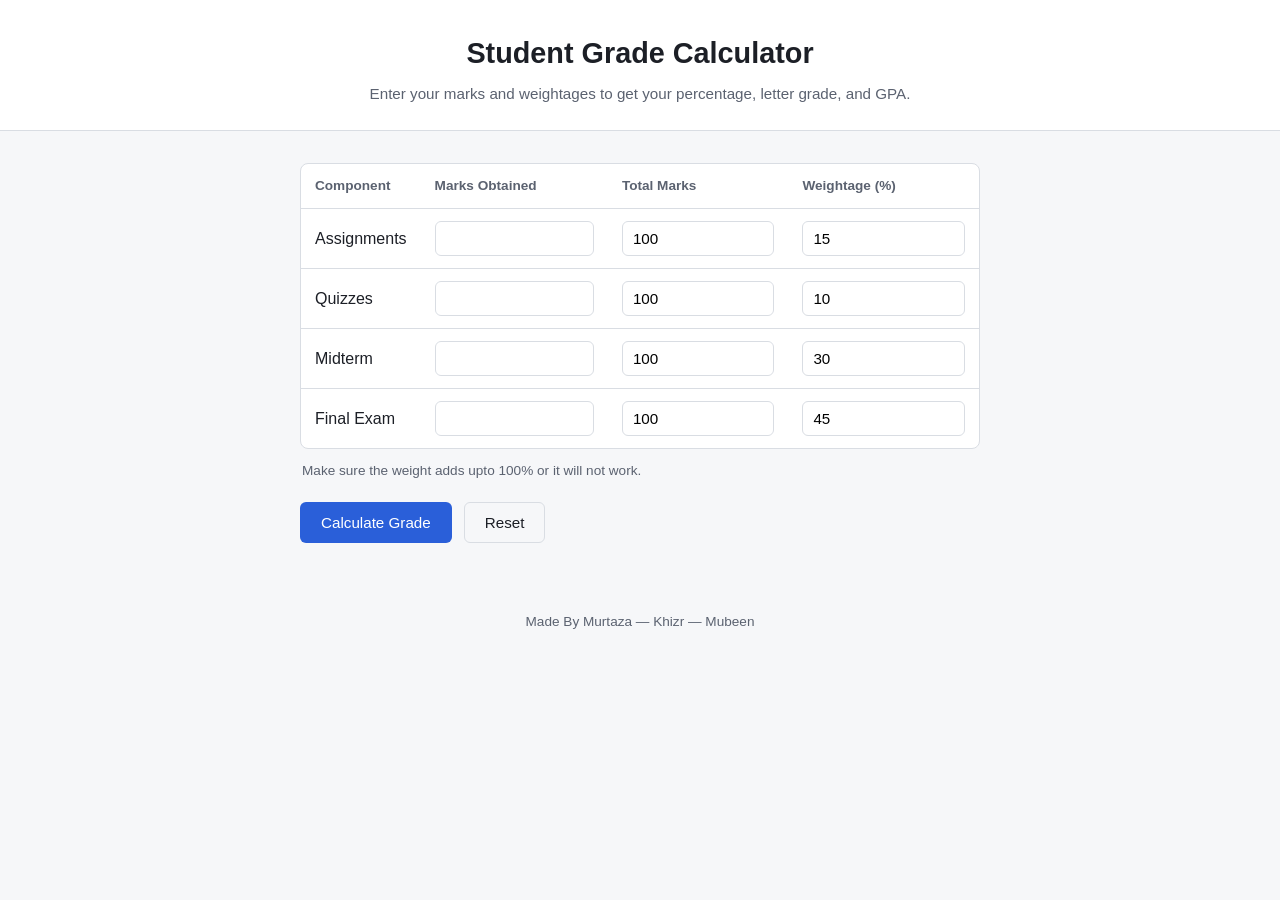
<file: index.html>
<!DOCTYPE html>
<html lang="en">
<head>
<meta charset="UTF-8">
<meta name="viewport" content="width=device-width, initial-scale=1.0">
<title>Student Grade Calculator</title>
<link rel="stylesheet" href="style.css">
</head>
<body>
    <header class="site-header">
  <h1>Student Grade Calculator</h1>
  <p class="subtitle">Enter your marks and weightages to get your percentage, letter grade, and GPA.</p>
</header>

<main class="container">

  <form id="gradeForm" novalidate>

    <!-- One row per assessment component: obtained marks, max marks, weight % -->
    <div class="table-wrap">
      <table id="gradeTable">
        <thead>
          <tr>
            <th>Component</th>
            <th>Marks Obtained</th>
            <th>Total Marks</th>
            <th>Weightage (%)</th>
          </tr>
        </thead>
        <tbody>
          <tr data-row="assignments">
            <td><label for="assignments-obtained">Assignments</label></td>
            <td><input type="number" id="assignments-obtained" min="0" step="any" required></td>
            <td><input type="number" id="assignments-total" min="0" step="any" value="100" required></td>
            <td><input type="number" id="assignments-weight" min="0" max="100" step="any" value="15" required></td>
          </tr>
          <tr data-row="quizzes">
            <td><label for="quizzes-obtained">Quizzes</label></td>
            <td><input type="number" id="quizzes-obtained" min="0" step="any" required></td>
            <td><input type="number" id="quizzes-total" min="0" step="any" value="100" required></td>
            <td><input type="number" id="quizzes-weight" min="0" max="100" step="any" value="10" required></td>
          </tr>
          <tr data-row="midterm">
            <td><label for="midterm-obtained">Midterm</label></td>
            <td><input type="number" id="midterm-obtained" min="0" step="any" required></td>
            <td><input type="number" id="midterm-total" min="0" step="any" value="100" required></td>
            <td><input type="number" id="midterm-weight" min="0" max="100" step="any" value="30" required></td>
          </tr>
          <tr data-row="final">
            <td><label for="final-obtained">Final Exam</label></td>
            <td><input type="number" id="final-obtained" min="0" step="any" required></td>
            <td><input type="number" id="final-total" min="0" step="any" value="100" required></td>
            <td><input type="number" id="final-weight" min="0" max="100" step="any" value="45" required></td>
          </tr>
        </tbody>
      </table>
    </div>
    <p class="weight-note">Make sure the weight adds upto 100% or it will not work.</p>

    <div id="errorBox" class="error-box" role="alert" hidden></div>

    <div class="actions">
      <button type="submit" class="btn-primary">Calculate Grade</button>
      <button type="reset" class="btn-secondary">Reset</button>
    </div>
  </form>
    <section id="resultSection" class="result-section" hidden aria-live="polite">
    <div class="result-card">
      <div class="result-main">
        <span class="result-percentage" id="resultPercentage">0%</span>
        <span class="result-status" id="resultStatus">Pass</span>
      </div>
      <div class="result-details">
        <div class="detail-item">
          <span class="detail-label">Letter Grade</span>
          <span class="detail-value" id="resultLetter">-</span>
        </div>
        <div class="detail-item">
          <span class="detail-label">GPA</span>
          <span class="detail-value" id="resultGpa">-</span>
        </div>
      </div>
      <div class="breakdown" id="resultBreakdown"></div>
    </div>
  </section>
  </main>

<footer class="site-footer">
  <p>Made By Murtaza &mdash; Khizr &mdash; Mubeen</p>
</footer>

<script src="script.js"></script>
</body>
</html>
</file>
<file: style.css>
:root {
  --color-bg: #f6f7f9;
  --color-surface: #ffffff;
  --color-border: #d9dde3;
  --color-text: #1c1f26;
  --color-muted: #5b6270;
  --color-primary: #2a5fd9;
  --color-primary-dark: #1e46a8;
  --color-pass: #1b7a43;
  --color-fail: #b3261e;
  --color-error-bg: #fdecea;
  --radius: 8px;
}
* {
  box-sizing: border-box;
}

body {
  margin: 0;
  font-family: "Segoe UI", Roboto, Arial, sans-serif;
  background: var(--color-bg);
  color: var(--color-text);
  line-height: 1.5;
}

.site-header {
  background: var(--color-surface);
  border-bottom: 1px solid var(--color-border);
  padding: 32px 20px 24px;
  text-align: center;
}

.site-header h1 {
  margin: 0 0 8px;
  font-size: 1.8rem;
}

.subtitle {
  margin: 0;
  color: var(--color-muted);
  font-size: 0.95rem;
}

.container {
  max-width: 720px;
  margin: 32px auto;
  padding: 0 20px;
}

.table-wrap {
  overflow-x: auto;
  background: var(--color-surface);
  border: 1px solid var(--color-border);
  border-radius: var(--radius);
}

table {
  width: 100%;
  border-collapse: collapse;
  min-width: 480px;
}
th, td {
  padding: 12px 14px;
  text-align: left;
  border-bottom: 1px solid var(--color-border);
}

th {
  font-size: 0.85rem;
  color: var(--color-muted);
  font-weight: 600;
}

tbody tr:last-child td {
  border-bottom: none;
}

input[type="number"] {
  width: 100%;
  padding: 8px 10px;
  border: 1px solid var(--color-border);
  border-radius: 6px;
  font-size: 0.95rem;
}

input[type="number"]:focus {
  outline: 2px solid var(--color-primary);
  outline-offset: 1px;
}

.weight-note {
  font-size: 0.85rem;
  color: var(--color-muted);
  margin: 12px 2px 0;
}

.error-box {
  margin-top: 16px;
  padding: 12px 14px;
  background: var(--color-error-bg);
  border: 1px solid var(--color-fail);
  color: var(--color-fail);
  border-radius: var(--radius);
  font-size: 0.9rem;
}

.actions {
  margin-top: 20px;
  display: flex;
  gap: 12px;
}

button {
  font-size: 0.95rem;
  padding: 11px 20px;
  border-radius: 6px;
  cursor: pointer;
  border: 1px solid transparent;
}

.btn-primary {
  background: var(--color-primary);
  color: #fff;
}

.btn-primary:hover {
  background: var(--color-primary-dark);
}

.btn-secondary {
  background: transparent;
  color: var(--color-text);
  border-color: var(--color-border);
}

.btn-secondary:hover {
  background: #eceef1;
}

.result-section {
  margin-top: 28px;
}

.result-card {
  background: var(--color-surface);
  border: 1px solid var(--color-border);
  border-radius: var(--radius);
  padding: 24px;
}

.result-main {
  display: flex;
  align-items: baseline;
  gap: 16px;
  flex-wrap: wrap;
}

.result-percentage {
  font-size: 2.4rem;
  font-weight: 700;
}
.result-status {
  font-size: 1.1rem;
  font-weight: 600;
  padding: 4px 12px;
  border-radius: 999px;
}

.result-status.pass {
  color: var(--color-pass);
  background: #e7f5ec;
}

.result-status.fail {
  color: var(--color-fail);
  background: var(--color-error-bg);
}

.result-details {
  display: flex;
  gap: 32px;
  margin-top: 16px;
}

.detail-item {
  display: flex;
  flex-direction: column;
}

.detail-label {
  font-size: 0.8rem;
  color: var(--color-muted);
}

.detail-value {
  font-size: 1.2rem;
  font-weight: 600;
}

.breakdown {
  margin-top: 20px;
  border-top: 1px solid var(--color-border);
  padding-top: 16px;
  font-size: 0.88rem;
  color: var(--color-muted);
}


.breakdown p {
  margin: 4px 0;
}

.site-footer {
  text-align: center;
  color: var(--color-muted);
  font-size: 0.85rem;
  padding: 24px 20px 40px;
}

@media (max-width: 480px) {
  .result-details {
    gap: 20px;
  }
  .result-percentage {
    font-size: 2rem;
  }
}
</file>
